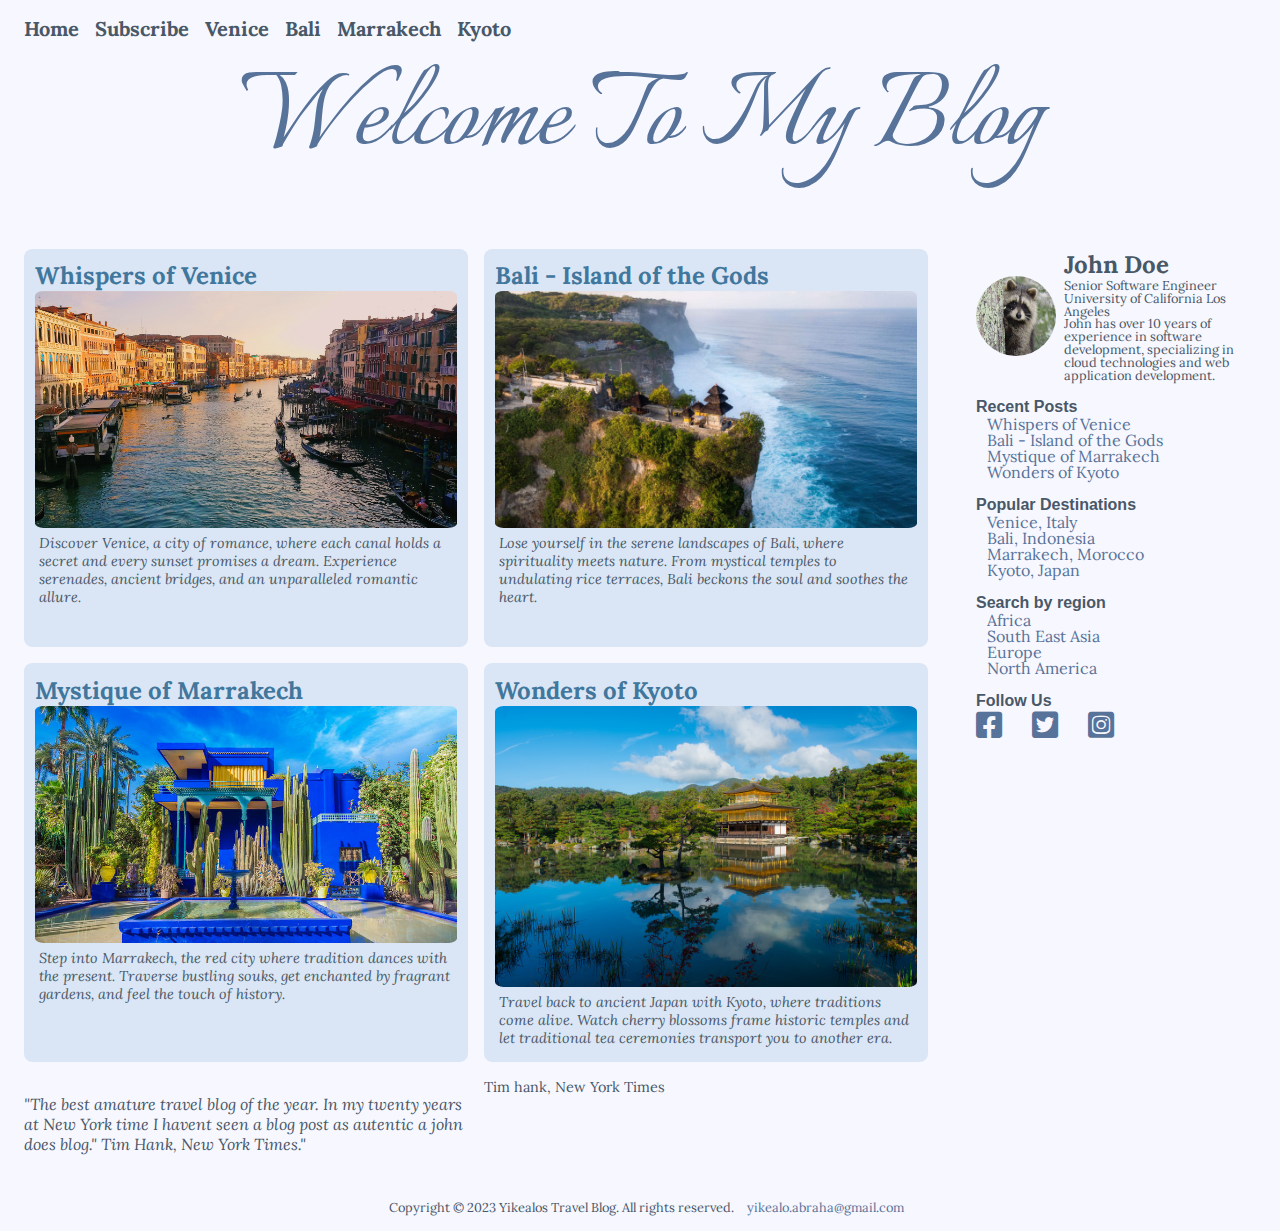
<file: index.html>
<!DOCTYPE html>
<html lang="en">

<head>
    <meta charset="utf-8">
    <meta name="viewport" content="width=device-width, initial-scale=1.0">

    <title>Yikealos Travel Blog</title>

    <link rel="stylesheet" href="../../css/main.css">

</head>

<body>
    <div class="container">
        <header>
            <nav>
                <a href="index.html">Home</a>
                <a href="pages/subscribe.html">Subscribe</a>
                <a href="pages/venice.html">Venice</a>
                <a href="pages/Bali.html">Bali</a>
                <a href="pages/Marrakech.html">Marrakech</a>
                <a href="pages/kyoto.html">Kyoto</a>

            </nav>
            <h1 class="main-page-header">Welcome To My Blog</h1>
        </header>
        <main class="home-page-main">
            <div class="blog-card venice">
                <h3>Whispers of Venice</h3>
                <figure>
                    <img src="images/venice.jpg" alt="Picture of the Grand Canal with gondolas.">
                    <figcaption>Discover Venice, a city of romance, where each canal holds a secret and every sunset
                        promises a dream. Experience serenades, ancient bridges, and an unparalleled romantic allure.
                    </figcaption>
                </figure>
            </div>
            <div class="blog-card bali">
                <figure>
                    <h3>Bali - Island of the Gods</h3>
                    <img src="images/bali.jpg" alt="Picture of the Uluwatu Temple by the cliff.">
                    <figcaption>Lose yourself in the serene landscapes of Bali, where spirituality meets nature. From
                        mystical temples to undulating rice terraces, Bali beckons the soul and soothes the heart.
                    </figcaption>
                </figure>
            </div>
            <div class="blog-card marrakech">
                <figure>
                    <h3>Mystique of Marrakech</h3>
                    <img src="images/Marrakech.jpg" alt="Picture of Jardin Majorelle">
                    <figcaption>Step into Marrakech, the red city where tradition dances with the present. Traverse
                        bustling souks, get enchanted by fragrant gardens, and feel the touch of history.</figcaption>
                </figure>
            </div>
            <div class="blog-card kyoto">
                <figure>
                    <h3>Wonders of Kyoto</h3>
                    <img src="images/Kyoto.jpg" alt="Picture of Kinkaku-ji (The Golden Pavilion).">
                    <figcaption>Travel back to ancient Japan with Kyoto, where traditions come alive. Watch cherry
                        blossoms frame historic temples and let traditional tea ceremonies transport you to another era.
                    </figcaption>
                </figure>
            </div>
            <blockquote class="quote-block" cite="http://www.newyorktime.com/best-travel-blog">
                "The best amature travel blog of the year. In my twenty years at New York time I havent seen a blog post as autentic a john does blog." Tim Hank, New York Times."
            </blockquote>
            <p class="quote-author">Tim hank, New York Times</p>

        </main>
        <aside>
            <div class="author-block">

                <img src="images/profile.jpg" alt="User Avatar" class="author-img">
                <div class="author-name-title-bio">
                    <h5 class="profile-name">John Doe</h5>
                    <h6 class="profile-title">Senior Software Engineer</h6>
                    <p class="profile-company">University of California Los Angeles</p>
                    <p class="profile-bio">John has over 10 years of experience in software development, specializing in
                        cloud technologies and web application development. </p>
                </div>
            </div>
            <div class="recent-post">
                <h4>Recent Posts</h4>
                <ul>
                    <li><a href="">Whispers of Venice</a></li>
                    <li><a href="">Bali - Island of the Gods</a></li>
                    <li><a href="">Mystique of Marrakech</a></li>
                    <li><a href="">Wonders of Kyoto</a></li>

                </ul>
            </div>
            <div class="popular-destination">
                <h4>Popular Destinations</h4>
                <ul>
                    <li><a href="">Venice, Italy</a></li>
                    <li><a href="">Bali, Indonesia</a></li>
                    <li><a href="">Marrakech, Morocco</a></li>
                    <li><a href="">Kyoto, Japan</a></li>
                </ul>
            </div>
            <div class="search-by-region">
                <h4>Search by region</h4>
                <ul>
                    <li><a href="">Africa</a></li>
                    <li><a href="">South East Asia</a></li>
                    <li><a href="">Europe</a></li>
                    <li><a href="">North America</a></li>
                </ul>
            </div>
            <div class="follow-us">
                <h4>Follow Us</h4>
                <div class="social-media">
                    <a href="" aria-label="Visit our Facebook page"><i class="fab fa-facebook-square"></i></a>
                    <a href="" aria-label="Visit our twitter account"><i class="fab fa-twitter-square"></i></a>
                    <a href="" aria-label="Visit our instagram account"><i class="fab fa-instagram-square"></i></a>
                </div>
            </div>
        </aside>
        <footer>
            <small class="footer-item copyright">Copyright © 2023 Yikealos Travel Blog. All rights reserved.</small>
            <small class="footer-item email"><a
                    href="mailto:yikealo.abraha@gmail.com">yikealo.abraha@gmail.com</a></small>
        </footer>
    </div>
</body>

</html>
</file>
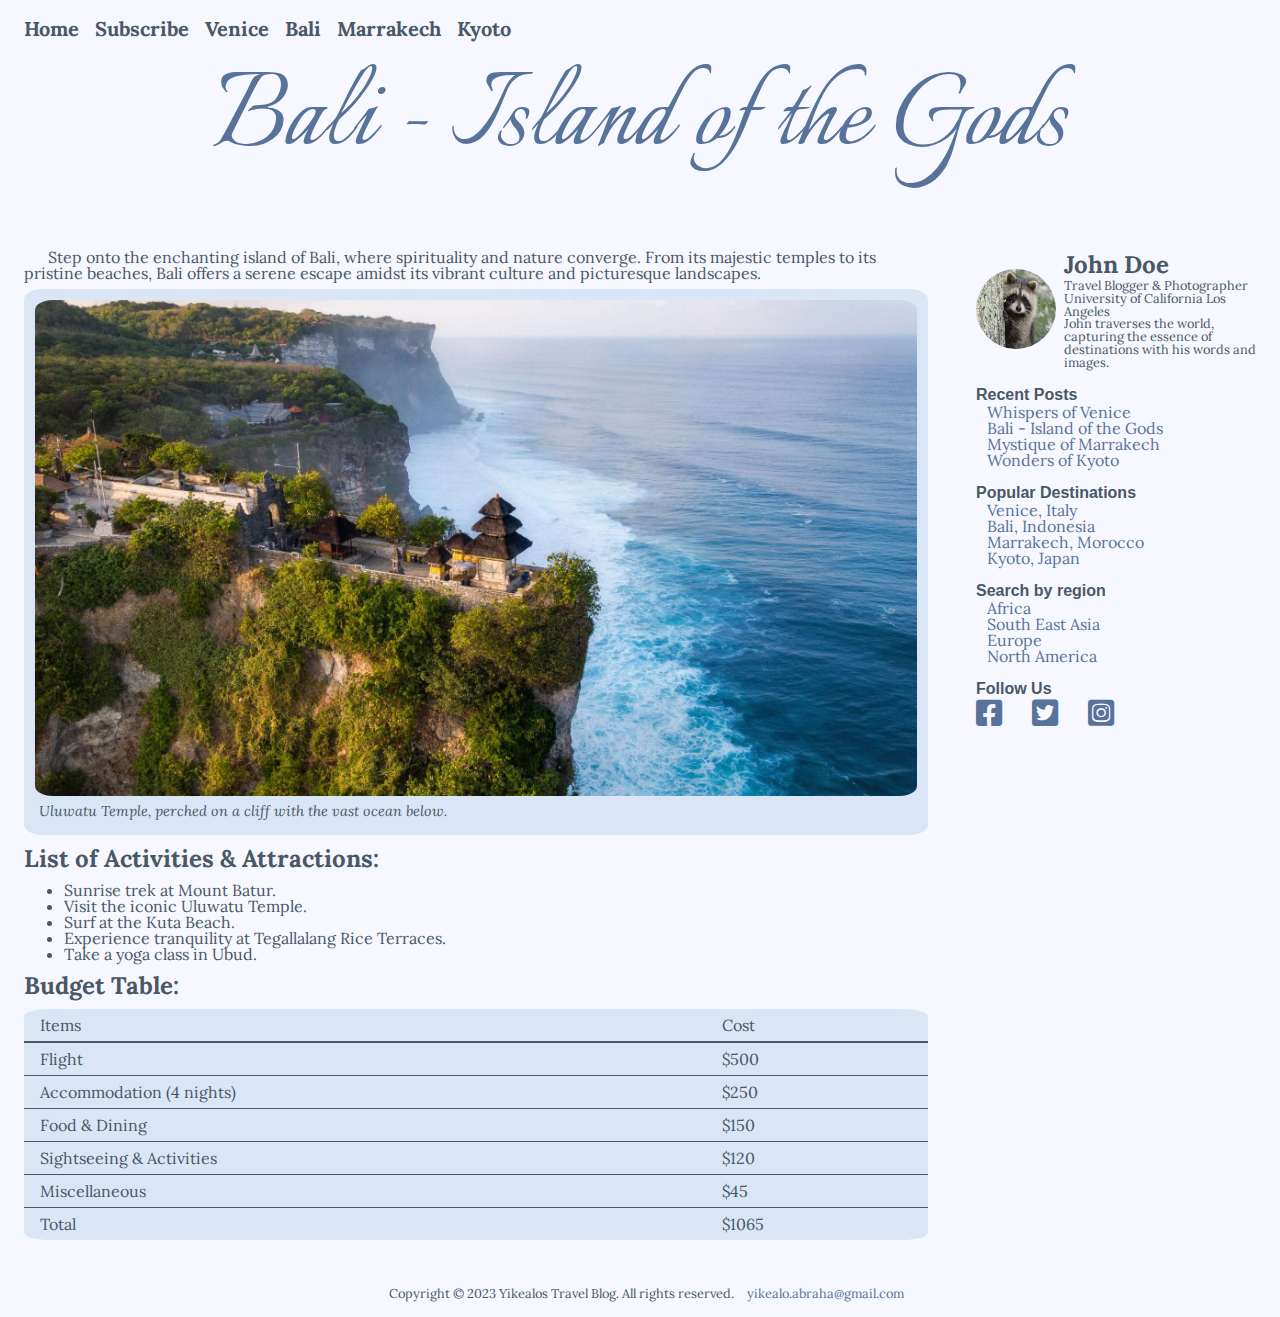
<file: pages/bali.html>
<!DOCTYPE html>
<html lang="en">

<head>
    <meta charset="utf-8">
    <title>Bali - Island of the Gods</title>
    <meta name="viewport" content="width=device-width, initial-scale=1.0">

    <link rel="stylesheet" href="../../css/main.css">

</head>

<body>
    <div class="container">
        <header>
            <nav>
                <a href="../index.html">Home</a>
                <a href="subscribe.html">Subscribe</a>
                <a href="venice.html">Venice</a>
                <a href="Bali.html">Bali</a>
                <a href="Marrakech.html">Marrakech</a>
                <a href="kyoto.html">Kyoto</a>
            </nav>
            <h1 class="blog-page-main-header">Bali - Island of the Gods</h1>
        </header>
        <main class="blog-page-main">
            <article class="article-body">

                <p class="blog-page-intro-parg">Step onto the enchanting island of Bali, where spirituality and nature
                    converge. From its majestic temples to its pristine beaches, Bali offers a serene escape amidst its
                    vibrant culture and picturesque landscapes.</p>
                <figure class="blog-page-figure">
                    <img src="../images/bali.jpg" alt="Image of Uluwatu Temple overlooking the sea in Bali.">
                    <figcaption>Uluwatu Temple, perched on a cliff with the vast ocean below.</figcaption>
                </figure>
                <h5>List of Activities & Attractions:</h5>
                <ul class="blog-page-list-activities">
                    <li class="list-activites">Sunrise trek at Mount Batur.</li>
                    <li class="list-activites">Visit the iconic Uluwatu Temple.</li>
                    <li class="list-activites">Surf at the Kuta Beach.</li>
                    <li class="list-activites">Experience tranquility at Tegallalang Rice Terraces.</li>
                    <li class="list-activites">Take a yoga class in Ubud.</li>
                </ul>
                <h5 class="budjet-header">Budget Table:</h5>
                <table class="budjet-table">
                    <thead class="budjet-table-header">
                        <tr>
                            <th>Items</th>
                            <th>Cost</th>
                        </tr>
                    </thead>
                    <tbody>
                        <tr>
                            <td>Flight</td>
                            <td>$500</td>
                        </tr>
                        <tr>
                            <td>Accommodation (4 nights)</td>
                            <td>$250</td>
                        </tr>
                        <tr>
                            <td>Food & Dining</td>
                            <td>$150</td>
                        </tr>
                        <tr>
                            <td>Sightseeing & Activities</td>
                            <td>$120</td>
                        </tr>
                        <tr>
                            <td>Miscellaneous</td>
                            <td>$45</td>
                        </tr>
                        <tr>
                            <td>Total</td>
                            <td>$1065</td>
                        </tr>
                    </tbody>
                </table>

            </article>
        </main>
        <aside>
            <div class="author-block">

                <img src="../images/profile.jpg" alt="User Avatar" class="author-img">
                <div class="author-name-title-bio">
                    <h5 class="profile-name">John Doe</h5>
                    <h6 class="profile-title">Travel Blogger & Photographer</h6>
                    <p class="profile-company">University of California Los Angeles</p>
                    <p class="profile-bio">John traverses the world, capturing the essence of destinations with his
                        words and images.</p>
                </div>
            </div>
            <div class="recent-post">
                <h4>Recent Posts</h4>
                <ul>
                    <li><a href="">Whispers of Venice</a></li>
                    <li><a href="">Bali - Island of the Gods</a></li>
                    <li><a href="">Mystique of Marrakech</a></li>
                    <li><a href="">Wonders of Kyoto</a></li>
                </ul>
            </div>
            <div class="popular-destination">
                <h4>Popular Destinations</h4>
                <ul>
                    <li><a href="">Venice, Italy</a></li>
                    <li><a href="">Bali, Indonesia</a></li>
                    <li><a href="">Marrakech, Morocco</a></li>
                    <li><a href="">Kyoto, Japan</a></li>
                </ul>
            </div>
            <div class="search-by-region">
                <h4>Search by region</h4>
                <ul>
                    <li><a href="">Africa</a></li>
                    <li><a href="">South East Asia</a></li>
                    <li><a href="">Europe</a></li>
                    <li><a href="">North America</a></li>
                </ul>
            </div>
            <div class="follow-us">
                <h4>Follow Us</h4>
                <div class="social-media">
                    <a href="" aria-label="Visit our Facebook page"><i class="fab fa-facebook-square"></i></a>
                    <a href="" aria-label="Visit our twitter account"><i class="fab fa-twitter-square"></i></a>
                    <a href="" aria-label="Visit our instagram account"><i class="fab fa-instagram-square"></i></a>
                </div>
            </div>
        </aside>

        <footer>
            <small class="footer-item copyright">Copyright © 2023 Yikealos Travel Blog. All rights reserved.</small>
            <small class="footer-item email"><a
                    href="mailto:yikealo.abraha@gmail.com">yikealo.abraha@gmail.com</a></small>
        </footer>
    </div>
</body>

</html>
</file>
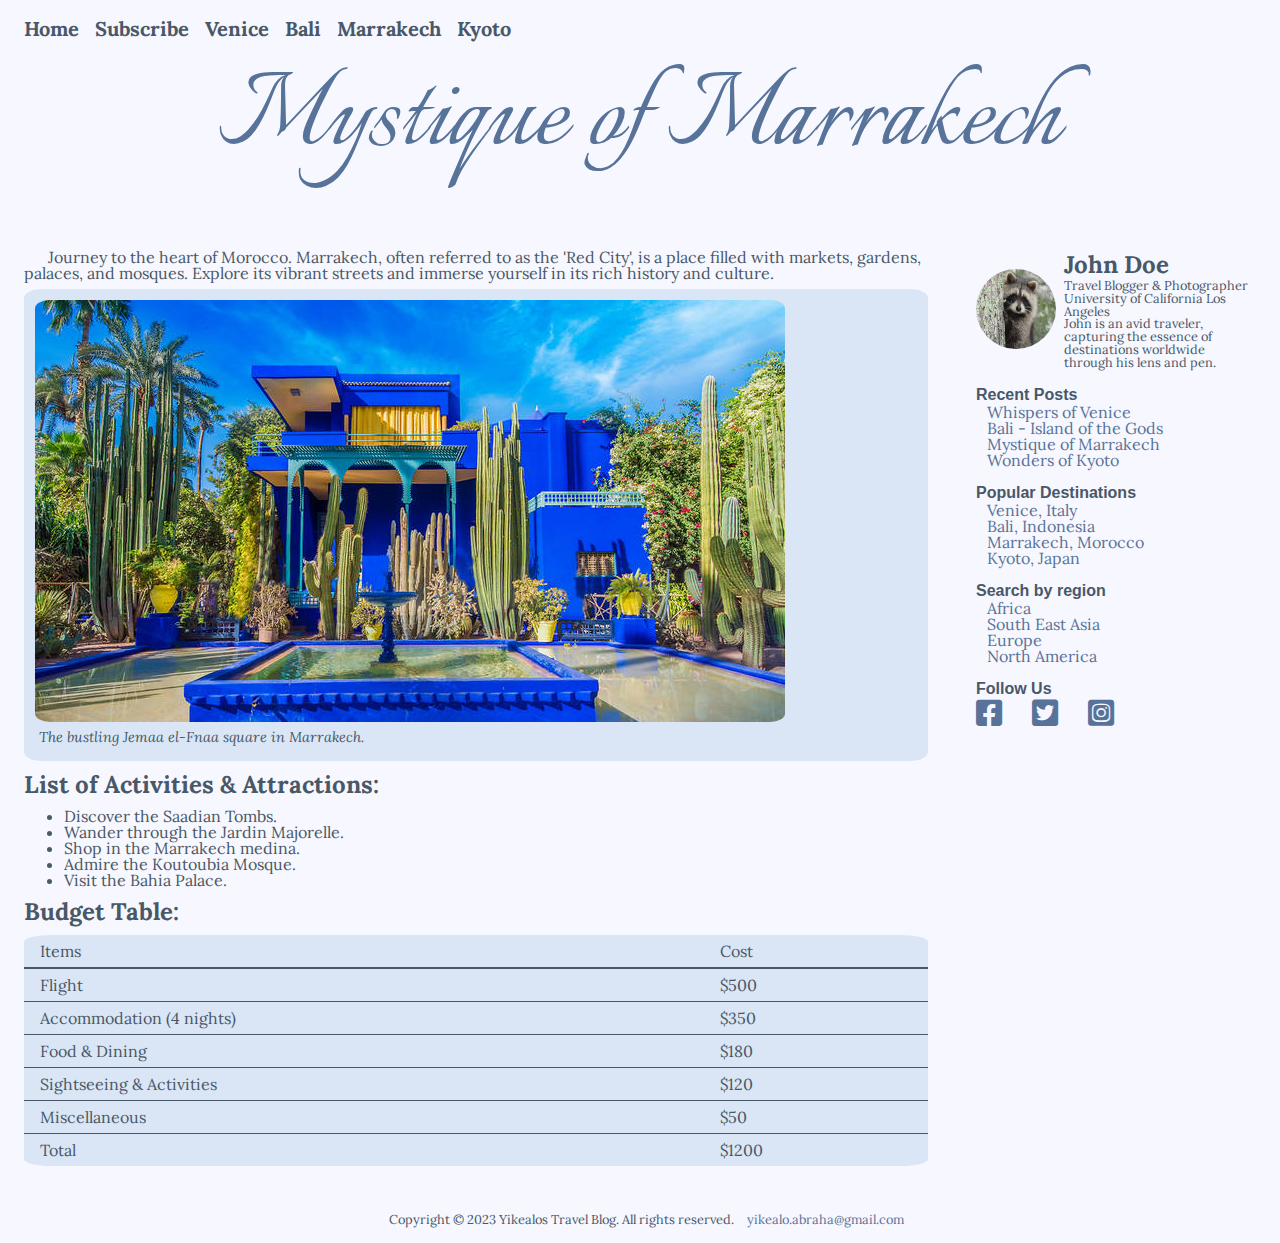
<file: pages/Marrakech.html>
<!DOCTYPE html>
<html lang="en">

<head>
    <meta charset="utf-8">
    <title>Mystique of Marrakech</title>
    <meta name="viewport" content="width=device-width, initial-scale=1.0">

    <link rel="stylesheet" href="../../css/main.css">

</head>

<body>
    <div class="container">
        <header>
            <nav>
                <a href="../index.html">Home</a>
                <a href="subscribe.html">Subscribe</a>
                <a href="venice.html">Venice</a>
                <a href="Bali.html">Bali</a>
                <a href="Marrakech.html">Marrakech</a>
                <a href="kyoto.html">Kyoto</a>
            </nav>
            <h1 class="blog-page-main-header">Mystique of Marrakech</h1>
        </header>
        <main class="blog-page-main">
            <article class="article-body">

                <p class="blog-page-intro-parg">Journey to the heart of Morocco. Marrakech, often referred to as the
                    'Red City', is a place filled with markets, gardens, palaces, and mosques. Explore its vibrant
                    streets and immerse yourself in its rich history and culture.</p>
                <figure class="blog-page-figure">
                    <img src="../images/Marrakech.jpg" alt="Image of Marrakech's vibrant market.">
                    <figcaption>The bustling Jemaa el-Fnaa square in Marrakech.</figcaption>
                </figure>
                <h5>List of Activities & Attractions:</h5>
                <ul class="blog-page-list-activities">
                    <li class="list-activites">Discover the Saadian Tombs.</li>
                    <li class="list-activites">Wander through the Jardin Majorelle.</li>
                    <li class="list-activites">Shop in the Marrakech medina.</li>
                    <li class="list-activites">Admire the Koutoubia Mosque.</li>
                    <li class="list-activites">Visit the Bahia Palace.</li>
                </ul>
                <h5 class="budjet-header">Budget Table:</h5>
                <table class="budjet-table">
                    <thead class="budjet-table-header">
                        <tr>
                            <th>Items</th>
                            <th>Cost</th>
                        </tr>
                    </thead>
                    <tbody>
                        <tr>
                            <td>Flight</td>
                            <td>$500</td>
                        </tr>
                        <tr>
                            <td>Accommodation (4 nights)</td>
                            <td>$350</td>
                        </tr>
                        <tr>
                            <td>Food & Dining</td>
                            <td>$180</td>
                        </tr>
                        <tr>
                            <td>Sightseeing & Activities</td>
                            <td>$120</td>
                        </tr>
                        <tr>
                            <td>Miscellaneous</td>
                            <td>$50</td>
                        </tr>
                        <tr>
                            <td>Total</td>
                            <td>$1200</td>
                        </tr>
                    </tbody>
                </table>

            </article>
        </main>
        <aside>
            <div class="author-block">

                <img src="../images/profile.jpg" alt="User Avatar" class="author-img">
                <div class="author-name-title-bio">
                    <h5 class="profile-name">John Doe</h5>
                    <h6 class="profile-title">Travel Blogger & Photographer</h6>
                    <p class="profile-company">University of California Los Angeles</p>
                    <p class="profile-bio">John is an avid traveler, capturing the essence of destinations worldwide
                        through his lens and pen.</p>
                </div>
            </div>
            <div class="recent-post">
                <h4>Recent Posts</h4>
                <ul>
                    <li><a href="">Whispers of Venice</a></li>
                    <li><a href="">Bali - Island of the Gods</a></li>
                    <li><a href="">Mystique of Marrakech</a></li>
                    <li><a href="">Wonders of Kyoto</a></li>
                </ul>
            </div>
            <div class="popular-destination">
                <h4>Popular Destinations</h4>
                <ul>
                    <li><a href="">Venice, Italy</a></li>
                    <li><a href="">Bali, Indonesia</a></li>
                    <li><a href="">Marrakech, Morocco</a></li>
                    <li><a href="">Kyoto, Japan</a></li>
                </ul>
            </div>
            <div class="search-by-region">
                <h4>Search by region</h4>
                <ul>
                    <li><a href="">Africa</a></li>
                    <li><a href="">South East Asia</a></li>
                    <li><a href="">Europe</a></li>
                    <li><a href="">North America</a></li>
                </ul>
            </div>
            <div class="follow-us">
                <h4>Follow Us</h4>
                <div class="social-media">
                    <a href="" aria-label="Visit our Facebook page"><i class="fab fa-facebook-square"></i></a>
                    <a href="" aria-label="Visit our twitter account"><i class="fab fa-twitter-square"></i></a>
                    <a href="" aria-label="Visit our instagram account"><i class="fab fa-instagram-square"></i></a>
                </div>
            </div>
        </aside>

        <footer>
            <small class="footer-item copyright">Copyright © 2023 Yikealos Travel Blog. All rights reserved.</small>
            <small class="footer-item email"><a
                    href="mailto:yikealo.abraha@gmail.com">yikealo.abraha@gmail.com</a></small>
        </footer>
    </div>
</body>

</html>
</file>
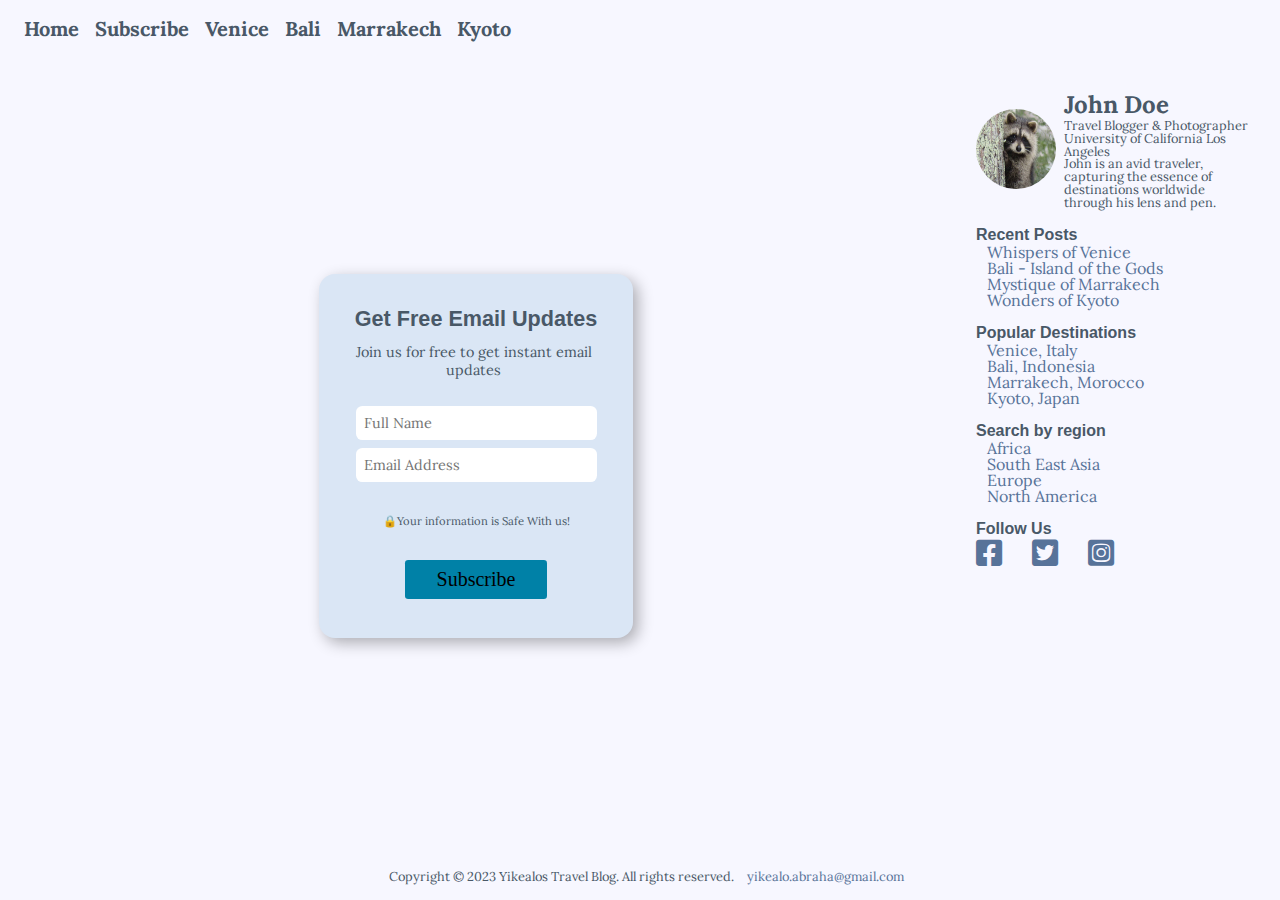
<file: pages/subscribe.html>
<!DOCTYPE html>
<html lang="en">

<head>
    <meta charset="utf-8">
    <title>Whispers of Venice</title>
    <meta name="viewport" content="width=device-width, initial-scale=1.0">

    <link rel="stylesheet" href="../../css/main.css">
</head>

<body>
    <div class="container">
        <header>
            <nav>
                <a href="../index.html">Home</a>
                <a href="subscribe.html">Subscribe</a>
                <a href="venice.html">Venice</a>
                <a href="Bali.html">Bali</a>
                <a href="Marrakech.html">Marrakech</a>
                <a href="kyoto.html">Kyoto</a>
            </nav>
        </header>
        <main class="subscribe-main">

            <form class="subscribe-form">
                <h6 class="form-head">Get Free Email Updates</h6>
                <p class="form-parag">Join us for free to get instant email updates</p>
                <input class="form-input" type="text" id="name" name="name" placeholder="Full Name">
                <input class="form-input" type="text" id="email" name="email" placeholder="Email Address">
                <small class="form-info-safe">🔒Your information is Safe With us!</small>
                <input class="subscribe-btn" type="button" id="subscribe-btn" value="Subscribe">
            </form>
        </main>
        <aside>
            <div class="author-block">

                <img src="../images/profile.jpg" alt="User Avatar" class="author-img">
                <div class="author-name-title-bio">
                    <h5 class="profile-name">John Doe</h5>
                    <h6 class="profile-title">Travel Blogger & Photographer</h6>
                    <p class="profile-company">University of California Los Angeles</p>
                    <p class="profile-bio">John is an avid traveler, capturing the essence of destinations worldwide
                        through his lens and pen.</p>
                </div>
            </div>
            <div class="recent-post">
                <h4>Recent Posts</h4>
                <ul>
                    <li><a href="">Whispers of Venice</a></li>
                    <li><a href="">Bali - Island of the Gods</a></li>
                    <li><a href="">Mystique of Marrakech</a></li>
                    <li><a href="">Wonders of Kyoto</a></li>
                </ul>
            </div>
            <div class="popular-destination">
                <h4>Popular Destinations</h4>
                <ul>
                    <li><a href="">Venice, Italy</a></li>
                    <li><a href="">Bali, Indonesia</a></li>
                    <li><a href="">Marrakech, Morocco</a></li>
                    <li><a href="">Kyoto, Japan</a></li>
                </ul>
            </div>
            <div class="search-by-region">
                <h4>Search by region</h4>
                <ul>
                    <li><a href="">Africa</a></li>
                    <li><a href="">South East Asia</a></li>
                    <li><a href="">Europe</a></li>
                    <li><a href="">North America</a></li>
                </ul>
            </div>
            <div class="follow-us">
                <h4>Follow Us</h4>
                <div class="social-media">
                    <a href="" aria-label="Visit our Facebook page"><i class="fab fa-facebook-square"></i></a>
                    <a href="" aria-label="Visit our twitter account"><i class="fab fa-twitter-square"></i></a>
                    <a href="" aria-label="Visit our instagram account"><i class="fab fa-instagram-square"></i></a>
                </div>
            </div>
        </aside>
        <footer>
            <small class="footer-item copyright">Copyright © 2023 Yikealos Travel Blog. All rights reserved.</small>
            <small class="footer-item email"><a
                    href="mailto:yikealo.abraha@gmail.com">yikealo.abraha@gmail.com</a></small>
        </footer>
    </div>
</body>

</html>
</file>
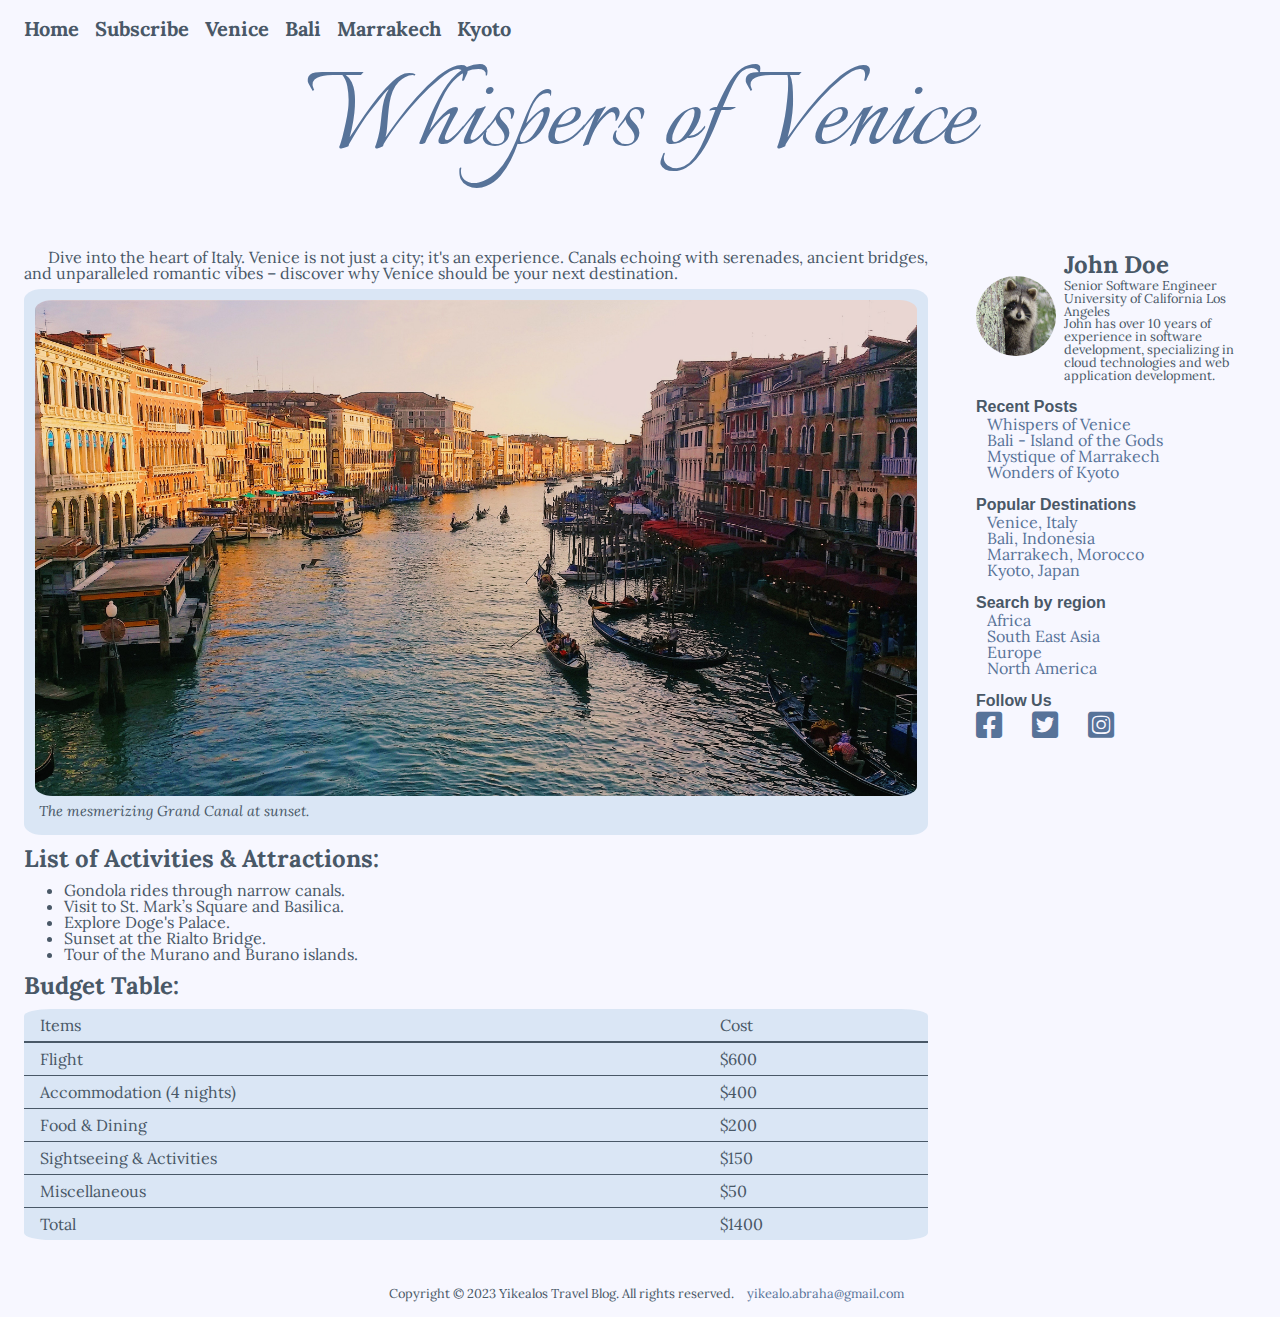
<file: pages/venice.html>
<!DOCTYPE html>
<html lang="en">

<head>
    <meta charset="utf-8">
    <title>Whispers of Venice</title>
    <meta name="viewport" content="width=device-width, initial-scale=1.0">

    <link rel="stylesheet" href="../../css/main.css">

</head>

<body>
    <div class="container">
        <header>
            <nav>
                <a href="../index.html">Home</a>
                <a href="subscribe.html">Subscribe</a>
                <a href="venice.html">Venice</a>
                <a href="Bali.html">Bali</a>
                <a href="Marrakech.html">Marrakech</a>
                <a href="kyoto.html">Kyoto</a>
            </nav>
            <h1 class="blog-page-main-header">Whispers of Venice</h1>
        </header>
        <main class="blog-page-main">
            <article class="article-body">

                <p class="blog-page-intro-parg">Dive into the heart of Italy. Venice is not just a city; it's an
                    experience. Canals echoing with serenades, ancient bridges, and unparalleled romantic vibes –
                    discover why Venice should be your next destination.</p>
                <figure class="blog-page-figure">
                    <img src="../images/venice.jpg" alt="Picture of the Grand Canal with gondolas.">
                    <figcaption>The mesmerizing Grand Canal at sunset.</figcaption>
                </figure>
                <h5>List of Activities & Attractions:</h5>
                <ul class="blog-page-list-activities">
                    <li class="list-activites">Gondola rides through narrow canals.</li>
                    <li class="list-activites">Visit to St. Mark’s Square and Basilica.</li>
                    <li class="list-activites">Explore Doge's Palace.</li>
                    <li class="list-activites">Sunset at the Rialto Bridge.</li>
                    <li class="list-activites">Tour of the Murano and Burano islands.</li>
                </ul>
                <h5 class="budjet-header">Budget Table:</h5>
                <table class="budjet-table">
                    <thead class="budjet-table-header">
                        <tr>
                            <th>Items</th>
                            <th>Cost</th>
                        </tr>
                    </thead>
                    <tbody>
                        <tr>
                            <td>Flight</td>
                            <td>$600</td>
                        </tr>
                        <tr>
                            <td>Accommodation (4 nights)</td>
                            <td>$400</td>
                        </tr>
                        <tr>
                            <td>Food & Dining</td>
                            <td>$200</td>
                        </tr>
                        <tr>
                            <td>Sightseeing & Activities</td>
                            <td>$150</td>
                        </tr>
                        <tr>
                            <td>Miscellaneous</td>
                            <td>$50</td>
                        </tr>
                        <tr>
                            <td>Total</td>
                            <td>$1400</td>
                        </tr>
                    </tbody>
                </table>

            </article>
        </main>
        <aside>
            <div class="author-block">

                <img src="../images/profile.jpg" alt="User Avatar" class="author-img">
                <div class="author-name-title-bio">
                    <h5 class="profile-name">John Doe</h5>
                    <h6 class="profile-title">Senior Software Engineer</h6>
                    <p class="profile-company">University of California Los Angeles</p>
                    <p class="profile-bio">John has over 10 years of experience in software development, specializing in
                        cloud technologies and web application development. </p>
                </div>
            </div>
            <div class="recent-post">
                <h4>Recent Posts</h4>
                <ul>
                    <li><a href="">Whispers of Venice</a></li>
                    <li><a href="">Bali - Island of the Gods</a></li>
                    <li><a href="">Mystique of Marrakech</a></li>
                    <li><a href="">Wonders of Kyoto</a></li>

                </ul>
            </div>
            <div class="popular-destination">
                <h4>Popular Destinations</h4>
                <ul>
                    <li><a href="">Venice, Italy</a></li>
                    <li><a href="">Bali, Indonesia</a></li>
                    <li><a href="">Marrakech, Morocco</a></li>
                    <li><a href="">Kyoto, Japan</a></li>
                </ul>
            </div>
            <div class="search-by-region">
                <h4>Search by region</h4>
                <ul>
                    <li><a href="">Africa</a></li>
                    <li><a href="">South East Asia</a></li>
                    <li><a href="">Europe</a></li>
                    <li><a href="">North America</a></li>
                </ul>
            </div>
            <div class="follow-us">
                <h4>Follow Us</h4>
                <div class="social-media">
                    <a href="" aria-label="Visit our Facebook page"><i class="fab fa-facebook-square"></i></a>
                    <a href="" aria-label="Visit our twitter account"><i class="fab fa-twitter-square"></i></a>
                    <a href="" aria-label="Visit our instagram account"><i class="fab fa-instagram-square"></i></a>
            </div>
        </aside>

        <footer>
            <small class="footer-item copyright">Copyright © 2023 Yikealos Travel Blog. All rights reserved.</small>
            <small class="footer-item email"><a
                    href="mailto:yikealo.abraha@gmail.com">yikealo.abraha@gmail.com</a></small>
        </footer>
    </div>
</body>

</html>
</file>
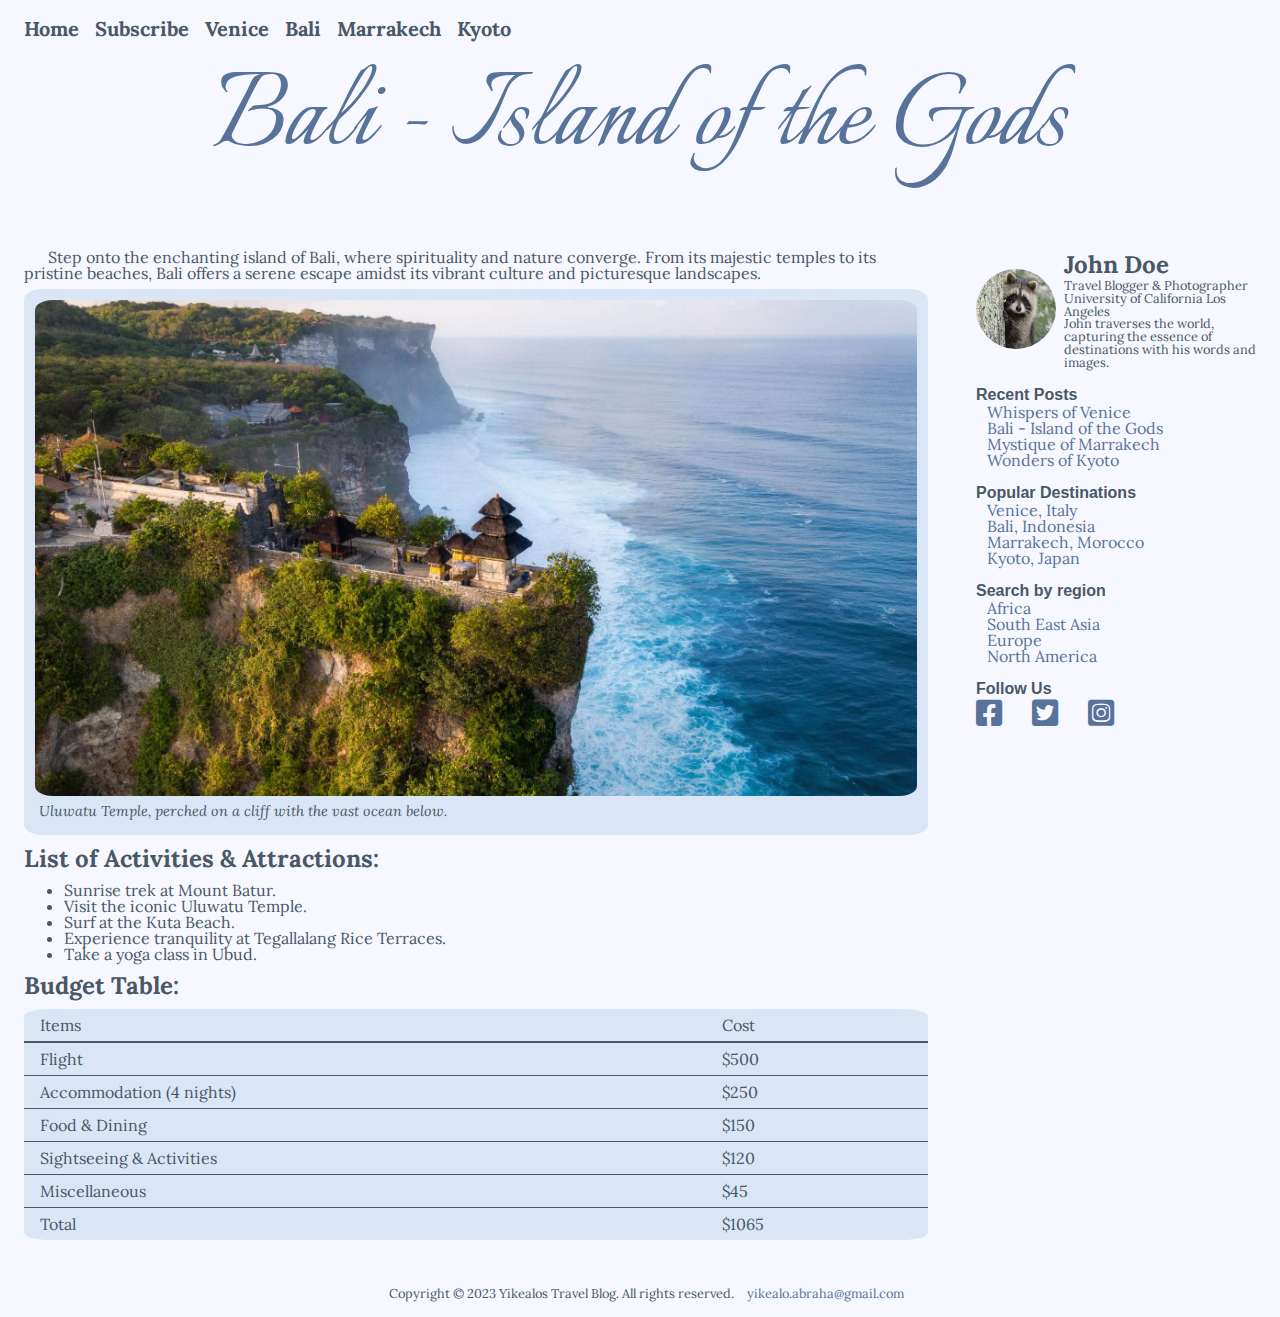
<file: blog/Blog_posts/bali.html>
<!DOCTYPE html>
<html lang="en">

<head>
    <meta charset="utf-8">
    <title>Bali - Island of the Gods</title>
    <meta name="viewport" content="width=device-width, initial-scale=1.0">

    <link rel="stylesheet" href="../../css/main.css">

</head>

<body>
    <div class="container">
        <header>
            <nav>
                <a href="../../blog/main/home.html">Home</a>
                <a href="../../blog/subscribe/subscribe.html">Subscribe</a>
                <a href="../../blog/Blog_posts/venice.html">Venice</a>
                <a href="../../blog/Blog_posts/Bali.html">Bali</a>
                <a href="../../blog/Blog_posts/Marrakech.html">Marrakech</a>
                <a href="../../blog/Blog_posts/kyoto.html">Kyoto</a>
            </nav>
            <h1 class="blog-page-main-header">Bali - Island of the Gods</h1>
        </header>
        <main class="blog-page-main">
            <article class="article-body">

                <p class="blog-page-intro-parg">Step onto the enchanting island of Bali, where spirituality and nature
                    converge. From its majestic temples to its pristine beaches, Bali offers a serene escape amidst its
                    vibrant culture and picturesque landscapes.</p>
                <figure class="blog-page-figure">
                    <img src="../../images/bali.jpg" alt="Image of Uluwatu Temple overlooking the sea in Bali.">
                    <figcaption>Uluwatu Temple, perched on a cliff with the vast ocean below.</figcaption>
                </figure>
                <h5>List of Activities & Attractions:</h5>
                <ul class="blog-page-list-activities">
                    <li class="list-activites">Sunrise trek at Mount Batur.</li>
                    <li class="list-activites">Visit the iconic Uluwatu Temple.</li>
                    <li class="list-activites">Surf at the Kuta Beach.</li>
                    <li class="list-activites">Experience tranquility at Tegallalang Rice Terraces.</li>
                    <li class="list-activites">Take a yoga class in Ubud.</li>
                </ul>
                <h5 class="budjet-header">Budget Table:</h5>
                <table class="budjet-table">
                    <thead class="budjet-table-header">
                        <tr>
                            <th>Items</th>
                            <th>Cost</th>
                        </tr>
                    </thead>
                    <tbody>
                        <tr>
                            <td>Flight</td>
                            <td>$500</td>
                        </tr>
                        <tr>
                            <td>Accommodation (4 nights)</td>
                            <td>$250</td>
                        </tr>
                        <tr>
                            <td>Food & Dining</td>
                            <td>$150</td>
                        </tr>
                        <tr>
                            <td>Sightseeing & Activities</td>
                            <td>$120</td>
                        </tr>
                        <tr>
                            <td>Miscellaneous</td>
                            <td>$45</td>
                        </tr>
                        <tr>
                            <td>Total</td>
                            <td>$1065</td>
                        </tr>
                    </tbody>
                </table>

            </article>
        </main>
        <aside>
            <div class="author-block">

                <img src="../../images/profile.jpg" alt="User Avatar" class="author-img">
                <div class="author-name-title-bio">
                    <h5 class="profile-name">John Doe</h5>
                    <h6 class="profile-title">Travel Blogger & Photographer</h6>
                    <p class="profile-company">University of California Los Angeles</p>
                    <p class="profile-bio">John traverses the world, capturing the essence of destinations with his
                        words and images.</p>
                </div>
            </div>
            <div class="recent-post">
                <h4>Recent Posts</h4>
                <ul>
                    <li><a href="">Whispers of Venice</a></li>
                    <li><a href="">Bali - Island of the Gods</a></li>
                    <li><a href="">Mystique of Marrakech</a></li>
                    <li><a href="">Wonders of Kyoto</a></li>
                </ul>
            </div>
            <div class="popular-destination">
                <h4>Popular Destinations</h4>
                <ul>
                    <li><a href="">Venice, Italy</a></li>
                    <li><a href="">Bali, Indonesia</a></li>
                    <li><a href="">Marrakech, Morocco</a></li>
                    <li><a href="">Kyoto, Japan</a></li>
                </ul>
            </div>
            <div class="search-by-region">
                <h4>Search by region</h4>
                <ul>
                    <li><a href="">Africa</a></li>
                    <li><a href="">South East Asia</a></li>
                    <li><a href="">Europe</a></li>
                    <li><a href="">North America</a></li>
                </ul>
            </div>
            <div class="follow-us">
                <h4>Follow Us</h4>
                <div class="social-media">
                    <a href="" aria-label="Visit our Facebook page"><i class="fab fa-facebook-square"></i></a>
                    <a href="" aria-label="Visit our twitter account"><i class="fab fa-twitter-square"></i></a>
                    <a href="" aria-label="Visit our instagram account"><i class="fab fa-instagram-square"></i></a>
                </div>
            </div>
        </aside>

        <footer>
            <small class="footer-item copyright">Copyright © 2023 Yikealos Travel Blog. All rights reserved.</small>
            <small class="footer-item email"><a
                    href="mailto:yikealo.abraha@gmail.com">yikealo.abraha@gmail.com</a></small>
        </footer>
    </div>
</body>

</html>
</file>
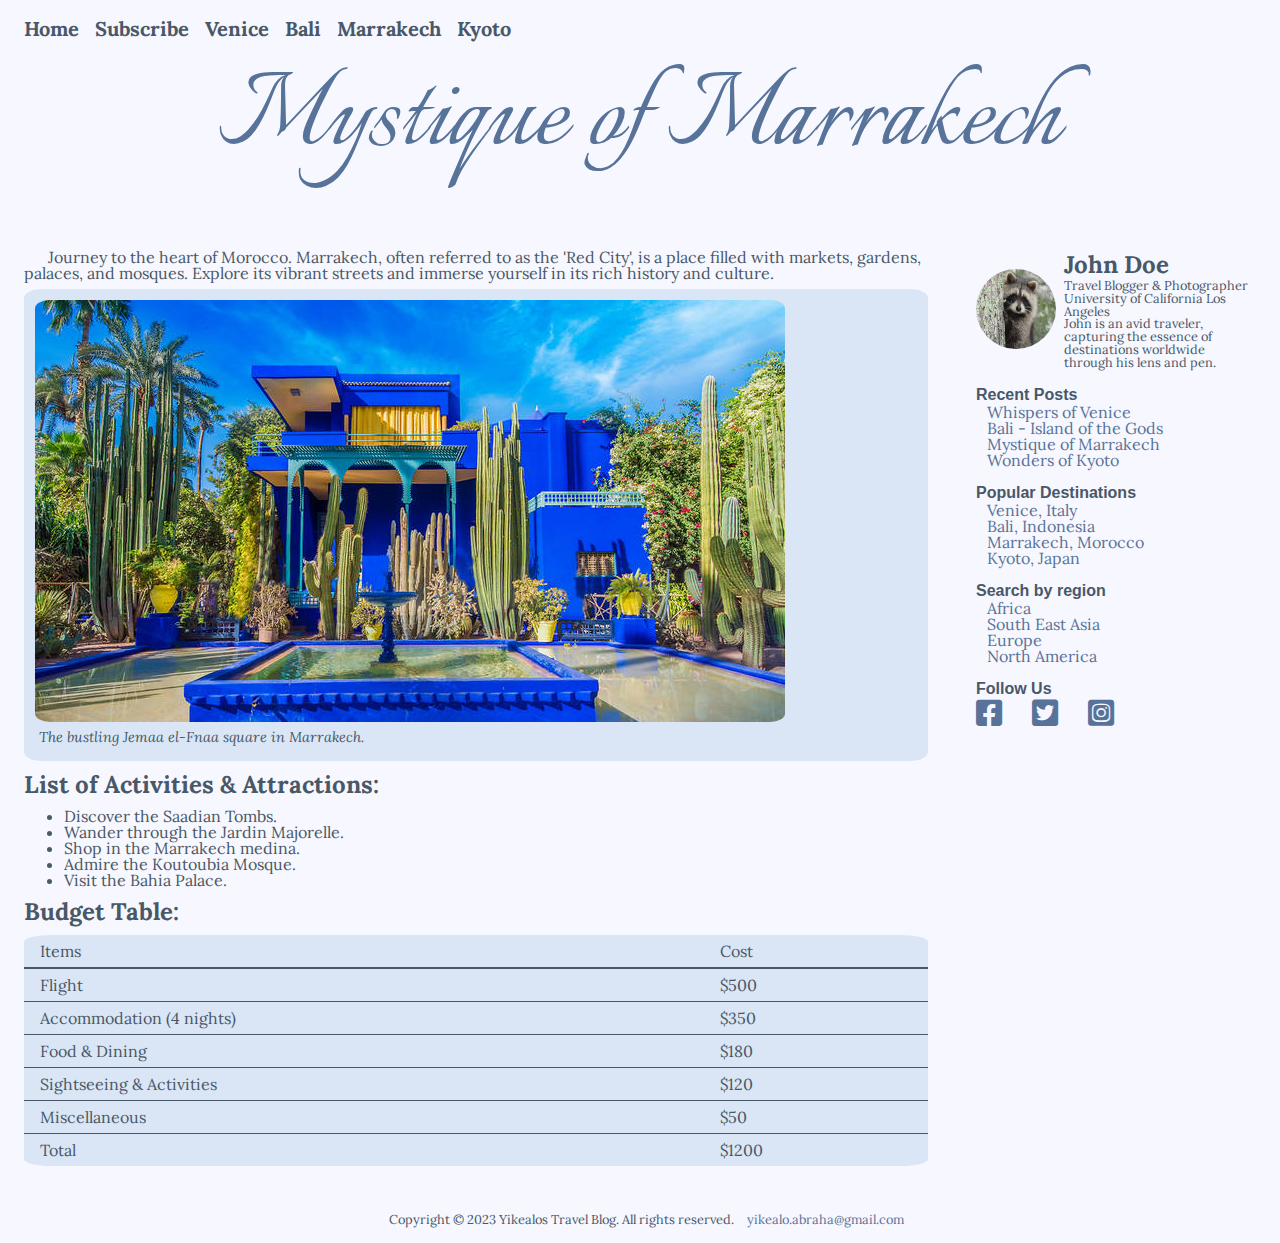
<file: blog/Blog_posts/Marrakech.html>
<!DOCTYPE html>
<html lang="en">

<head>
    <meta charset="utf-8">
    <title>Mystique of Marrakech</title>
    <meta name="viewport" content="width=device-width, initial-scale=1.0">

    <link rel="stylesheet" href="../../css/main.css">

</head>

<body>
    <div class="container">
        <header>
            <nav>
                <a href="../../blog/main/home.html">Home</a>
                <a href="../../blog/subscribe/subscribe.html">Subscribe</a>
                <a href="../../blog/Blog_posts/venice.html">Venice</a>
                <a href="../../blog/Blog_posts/Bali.html">Bali</a>
                <a href="../../blog/Blog_posts/Marrakech.html">Marrakech</a>
                <a href="../../blog/Blog_posts/kyoto.html">Kyoto</a>
            </nav>
            <h1 class="blog-page-main-header">Mystique of Marrakech</h1>
        </header>
        <main class="blog-page-main">
            <article class="article-body">

                <p class="blog-page-intro-parg">Journey to the heart of Morocco. Marrakech, often referred to as the
                    'Red City', is a place filled with markets, gardens, palaces, and mosques. Explore its vibrant
                    streets and immerse yourself in its rich history and culture.</p>
                <figure class="blog-page-figure">
                    <img src="../../images/Marrakech.jpg" alt="Image of Marrakech's vibrant market.">
                    <figcaption>The bustling Jemaa el-Fnaa square in Marrakech.</figcaption>
                </figure>
                <h5>List of Activities & Attractions:</h5>
                <ul class="blog-page-list-activities">
                    <li class="list-activites">Discover the Saadian Tombs.</li>
                    <li class="list-activites">Wander through the Jardin Majorelle.</li>
                    <li class="list-activites">Shop in the Marrakech medina.</li>
                    <li class="list-activites">Admire the Koutoubia Mosque.</li>
                    <li class="list-activites">Visit the Bahia Palace.</li>
                </ul>
                <h5 class="budjet-header">Budget Table:</h5>
                <table class="budjet-table">
                    <thead class="budjet-table-header">
                        <tr>
                            <th>Items</th>
                            <th>Cost</th>
                        </tr>
                    </thead>
                    <tbody>
                        <tr>
                            <td>Flight</td>
                            <td>$500</td>
                        </tr>
                        <tr>
                            <td>Accommodation (4 nights)</td>
                            <td>$350</td>
                        </tr>
                        <tr>
                            <td>Food & Dining</td>
                            <td>$180</td>
                        </tr>
                        <tr>
                            <td>Sightseeing & Activities</td>
                            <td>$120</td>
                        </tr>
                        <tr>
                            <td>Miscellaneous</td>
                            <td>$50</td>
                        </tr>
                        <tr>
                            <td>Total</td>
                            <td>$1200</td>
                        </tr>
                    </tbody>
                </table>

            </article>
        </main>
        <aside>
            <div class="author-block">

                <img src="../../images/profile.jpg" alt="User Avatar" class="author-img">
                <div class="author-name-title-bio">
                    <h5 class="profile-name">John Doe</h5>
                    <h6 class="profile-title">Travel Blogger & Photographer</h6>
                    <p class="profile-company">University of California Los Angeles</p>
                    <p class="profile-bio">John is an avid traveler, capturing the essence of destinations worldwide
                        through his lens and pen.</p>
                </div>
            </div>
            <div class="recent-post">
                <h4>Recent Posts</h4>
                <ul>
                    <li><a href="">Whispers of Venice</a></li>
                    <li><a href="">Bali - Island of the Gods</a></li>
                    <li><a href="">Mystique of Marrakech</a></li>
                    <li><a href="">Wonders of Kyoto</a></li>
                </ul>
            </div>
            <div class="popular-destination">
                <h4>Popular Destinations</h4>
                <ul>
                    <li><a href="">Venice, Italy</a></li>
                    <li><a href="">Bali, Indonesia</a></li>
                    <li><a href="">Marrakech, Morocco</a></li>
                    <li><a href="">Kyoto, Japan</a></li>
                </ul>
            </div>
            <div class="search-by-region">
                <h4>Search by region</h4>
                <ul>
                    <li><a href="">Africa</a></li>
                    <li><a href="">South East Asia</a></li>
                    <li><a href="">Europe</a></li>
                    <li><a href="">North America</a></li>
                </ul>
            </div>
            <div class="follow-us">
                <h4>Follow Us</h4>
                <div class="social-media">
                    <a href="" aria-label="Visit our Facebook page"><i class="fab fa-facebook-square"></i></a>
                    <a href="" aria-label="Visit our twitter account"><i class="fab fa-twitter-square"></i></a>
                    <a href="" aria-label="Visit our instagram account"><i class="fab fa-instagram-square"></i></a>
                </div>
            </div>
        </aside>

        <footer>
            <small class="footer-item copyright">Copyright © 2023 Yikealos Travel Blog. All rights reserved.</small>
            <small class="footer-item email"><a
                    href="mailto:yikealo.abraha@gmail.com">yikealo.abraha@gmail.com</a></small>
        </footer>
    </div>
</body>

</html>
</file>
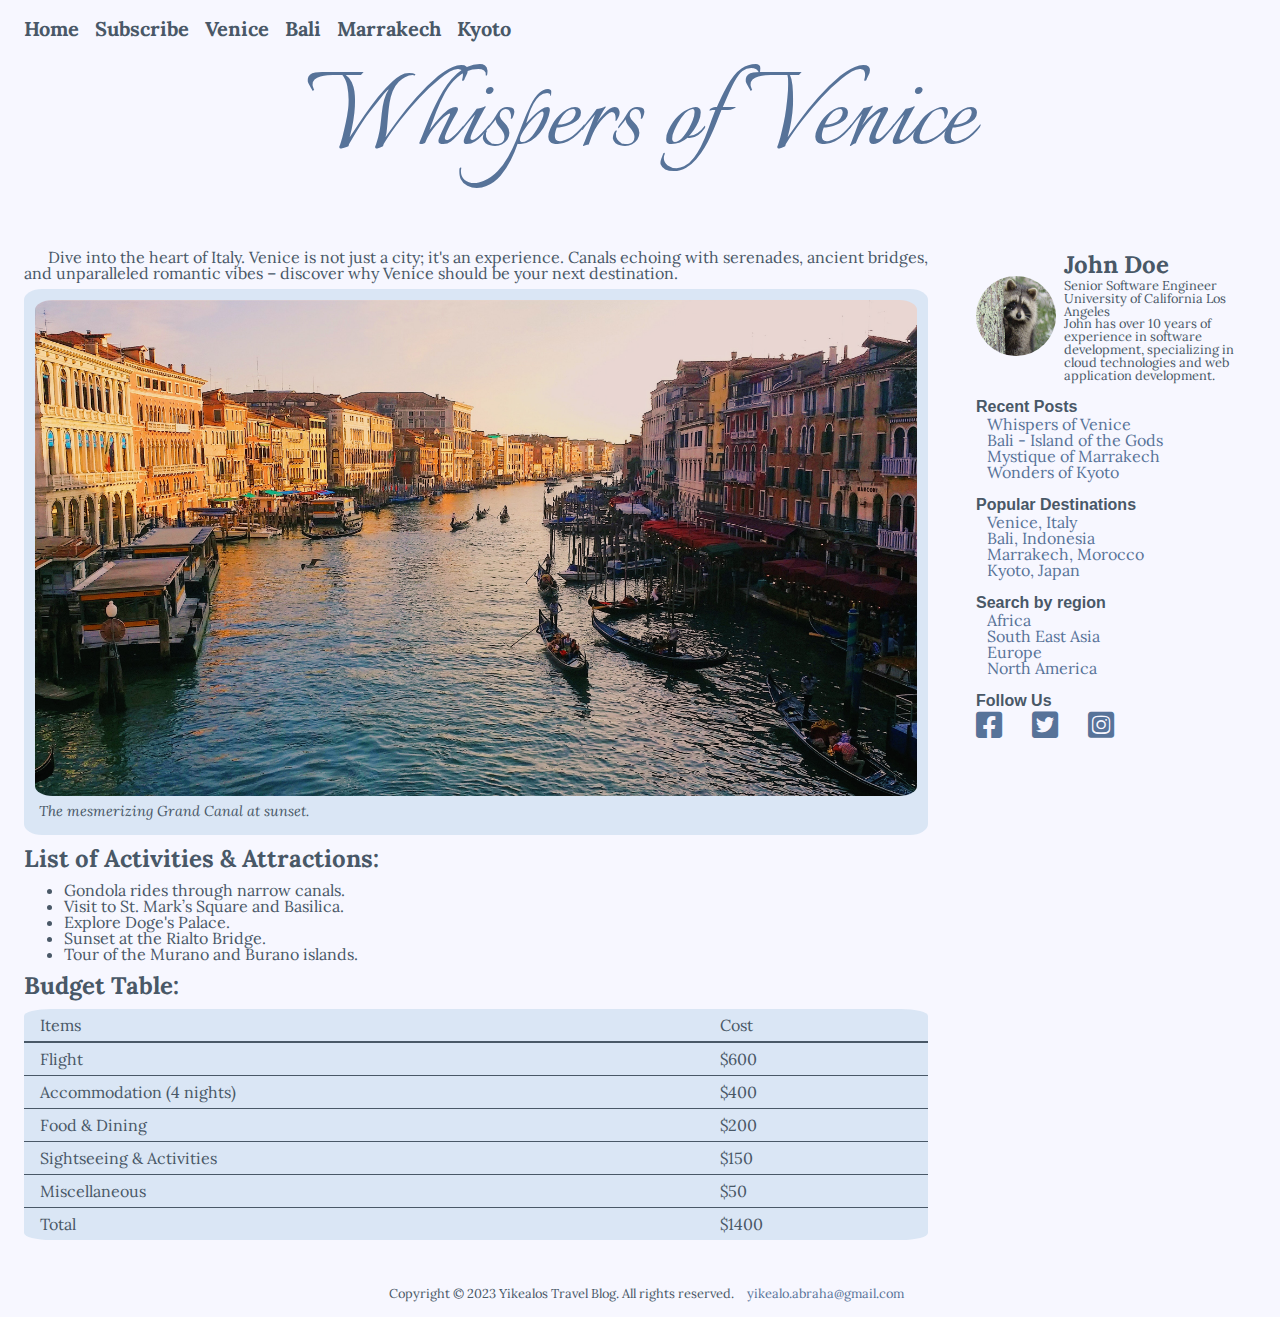
<file: blog/Blog_posts/venice.html>
<!DOCTYPE html>
<html lang="en">

<head>
    <meta charset="utf-8">
    <title>Whispers of Venice</title>
    <meta name="viewport" content="width=device-width, initial-scale=1.0">

    <link rel="stylesheet" href="../../css/main.css">

</head>

<body>
    <div class="container">
        <header>
            <nav>
                <a href="../../blog/main/home.html">Home</a>
                <a href="../../blog/subscribe/subscribe.html">Subscribe</a>
                <a href="../../blog/Blog_posts/venice.html">Venice</a>
                <a href="../../blog/Blog_posts/Bali.html">Bali</a>
                <a href="../../blog/Blog_posts/Marrakech.html">Marrakech</a>
                <a href="../../blog/Blog_posts/kyoto.html">Kyoto</a>
            </nav>
            <h1 class="blog-page-main-header">Whispers of Venice</h1>
        </header>
        <main class="blog-page-main">
            <article class="article-body">

                <p class="blog-page-intro-parg">Dive into the heart of Italy. Venice is not just a city; it's an
                    experience. Canals echoing with serenades, ancient bridges, and unparalleled romantic vibes –
                    discover why Venice should be your next destination.</p>
                <figure class="blog-page-figure">
                    <img src="../../images/venice.jpg" alt="Picture of the Grand Canal with gondolas.">
                    <figcaption>The mesmerizing Grand Canal at sunset.</figcaption>
                </figure>
                <h5>List of Activities & Attractions:</h5>
                <ul class="blog-page-list-activities">
                    <li class="list-activites">Gondola rides through narrow canals.</li>
                    <li class="list-activites">Visit to St. Mark’s Square and Basilica.</li>
                    <li class="list-activites">Explore Doge's Palace.</li>
                    <li class="list-activites">Sunset at the Rialto Bridge.</li>
                    <li class="list-activites">Tour of the Murano and Burano islands.</li>
                </ul>
                <h5 class="budjet-header">Budget Table:</h5>
                <table class="budjet-table">
                    <thead class="budjet-table-header">
                        <tr>
                            <th>Items</th>
                            <th>Cost</th>
                        </tr>
                    </thead>
                    <tbody>
                        <tr>
                            <td>Flight</td>
                            <td>$600</td>
                        </tr>
                        <tr>
                            <td>Accommodation (4 nights)</td>
                            <td>$400</td>
                        </tr>
                        <tr>
                            <td>Food & Dining</td>
                            <td>$200</td>
                        </tr>
                        <tr>
                            <td>Sightseeing & Activities</td>
                            <td>$150</td>
                        </tr>
                        <tr>
                            <td>Miscellaneous</td>
                            <td>$50</td>
                        </tr>
                        <tr>
                            <td>Total</td>
                            <td>$1400</td>
                        </tr>
                    </tbody>
                </table>

            </article>
        </main>
        <aside>
            <div class="author-block">

                <img src="../../images/profile.jpg" alt="User Avatar" class="author-img">
                <div class="author-name-title-bio">
                    <h5 class="profile-name">John Doe</h5>
                    <h6 class="profile-title">Senior Software Engineer</h6>
                    <p class="profile-company">University of California Los Angeles</p>
                    <p class="profile-bio">John has over 10 years of experience in software development, specializing in
                        cloud technologies and web application development. </p>
                </div>
            </div>
            <div class="recent-post">
                <h4>Recent Posts</h4>
                <ul>
                    <li><a href="">Whispers of Venice</a></li>
                    <li><a href="">Bali - Island of the Gods</a></li>
                    <li><a href="">Mystique of Marrakech</a></li>
                    <li><a href="">Wonders of Kyoto</a></li>

                </ul>
            </div>
            <div class="popular-destination">
                <h4>Popular Destinations</h4>
                <ul>
                    <li><a href="">Venice, Italy</a></li>
                    <li><a href="">Bali, Indonesia</a></li>
                    <li><a href="">Marrakech, Morocco</a></li>
                    <li><a href="">Kyoto, Japan</a></li>
                </ul>
            </div>
            <div class="search-by-region">
                <h4>Search by region</h4>
                <ul>
                    <li><a href="">Africa</a></li>
                    <li><a href="">South East Asia</a></li>
                    <li><a href="">Europe</a></li>
                    <li><a href="">North America</a></li>
                </ul>
            </div>
            <div class="follow-us">
                <h4>Follow Us</h4>
                <div class="social-media">
                    <a href="" aria-label="Visit our Facebook page"><i class="fab fa-facebook-square"></i></a>
                    <a href="" aria-label="Visit our twitter account"><i class="fab fa-twitter-square"></i></a>
                    <a href="" aria-label="Visit our instagram account"><i class="fab fa-instagram-square"></i></a>
            </div>
        </aside>

        <footer>
            <small class="footer-item copyright">Copyright © 2023 Yikealos Travel Blog. All rights reserved.</small>
            <small class="footer-item email"><a
                    href="mailto:yikealo.abraha@gmail.com">yikealo.abraha@gmail.com</a></small>
        </footer>
    </div>
</body>

</html>
</file>
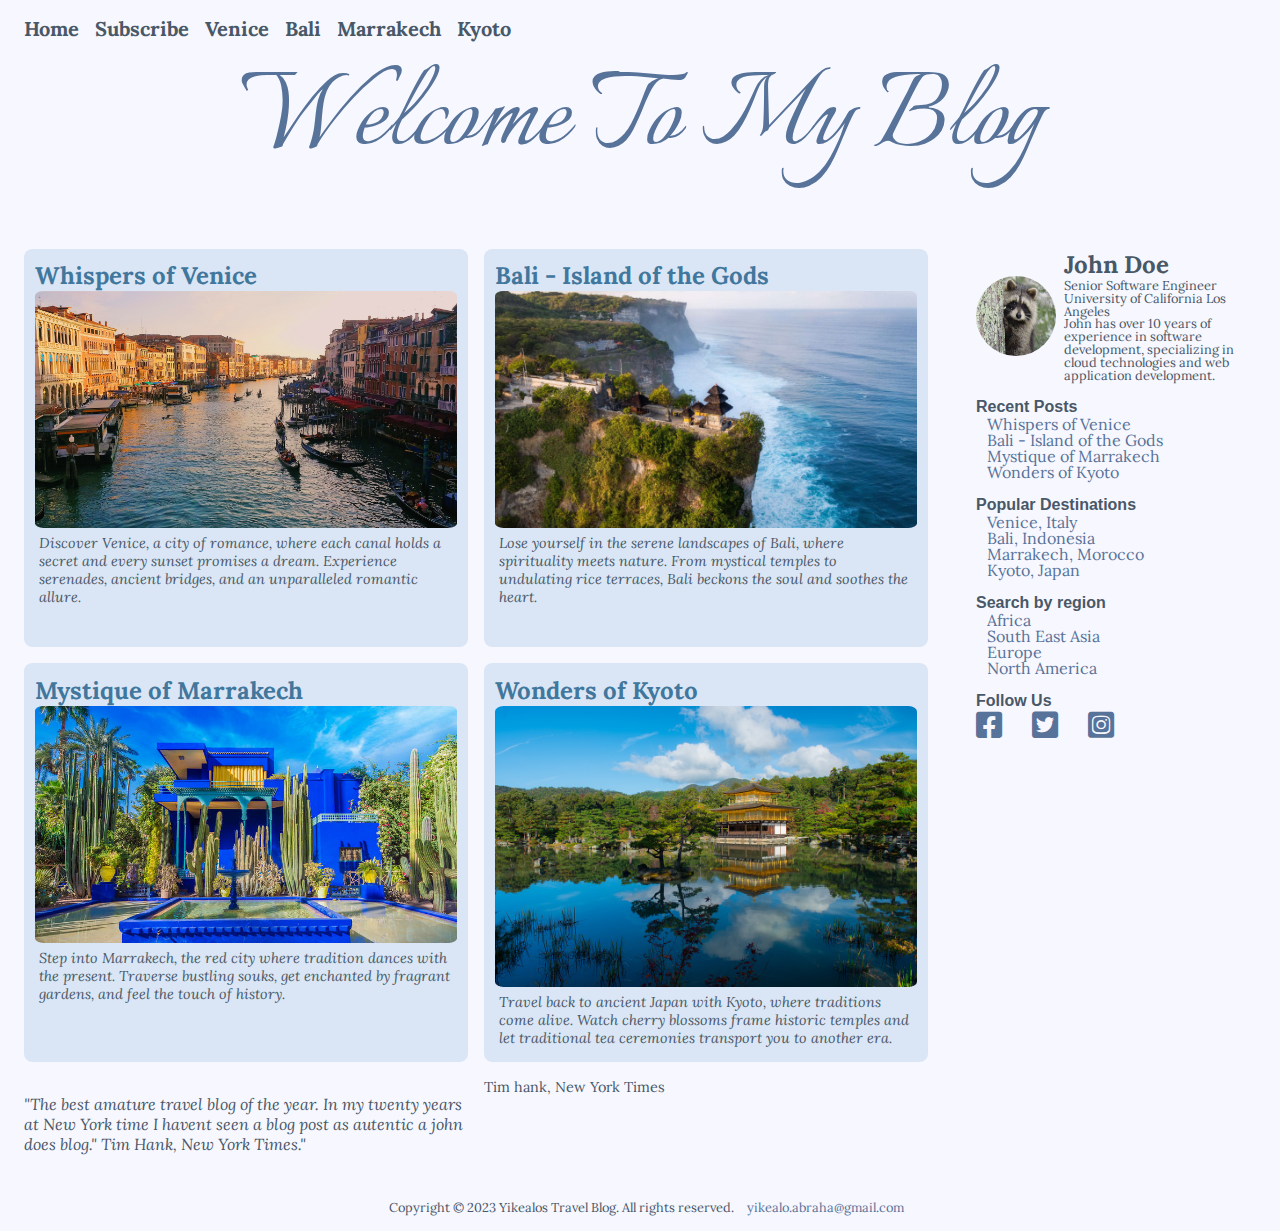
<file: blog/main/home.html>
<!DOCTYPE html>
<html lang="en">

<head>
    <meta charset="utf-8">
    <meta name="viewport" content="width=device-width, initial-scale=1.0">

    <title>Yikealos Travel Blog</title>

    <link rel="stylesheet" href="../../css/main.css">

</head>

<body>
    <div class="container">
        <header>
            <nav>
                <a href="../../blog/main/home.html">Home</a>
                <a href="../../blog/subscribe/subscribe.html">Subscribe</a>
                <a href="../../blog/Blog_posts/venice.html">Venice</a>
                <a href="../../blog/Blog_posts/Bali.html">Bali</a>
                <a href="../../blog/Blog_posts/Marrakech.html">Marrakech</a>
                <a href="../../blog/Blog_posts/kyoto.html">Kyoto</a>

            </nav>
            <h1 class="main-page-header">Welcome To My Blog</h1>
        </header>
        <main class="home-page-main">
            <div class="blog-card venice">
                <h3>Whispers of Venice</h3>
                <figure>
                    <img src="../../images/venice.jpg" alt="Picture of the Grand Canal with gondolas.">
                    <figcaption>Discover Venice, a city of romance, where each canal holds a secret and every sunset
                        promises a dream. Experience serenades, ancient bridges, and an unparalleled romantic allure.
                    </figcaption>
                </figure>
            </div>
            <div class="blog-card bali">
                <figure>
                    <h3>Bali - Island of the Gods</h3>
                    <img src="../../images/bali.jpg" alt="Picture of the Uluwatu Temple by the cliff.">
                    <figcaption>Lose yourself in the serene landscapes of Bali, where spirituality meets nature. From
                        mystical temples to undulating rice terraces, Bali beckons the soul and soothes the heart.
                    </figcaption>
                </figure>
            </div>
            <div class="blog-card marrakech">
                <figure>
                    <h3>Mystique of Marrakech</h3>
                    <img src="../../images/Marrakech.jpg" alt="Picture of Jardin Majorelle">
                    <figcaption>Step into Marrakech, the red city where tradition dances with the present. Traverse
                        bustling souks, get enchanted by fragrant gardens, and feel the touch of history.</figcaption>
                </figure>
            </div>
            <div class="blog-card kyoto">
                <figure>
                    <h3>Wonders of Kyoto</h3>
                    <img src="../../images/Kyoto.jpg" alt="Picture of Kinkaku-ji (The Golden Pavilion).">
                    <figcaption>Travel back to ancient Japan with Kyoto, where traditions come alive. Watch cherry
                        blossoms frame historic temples and let traditional tea ceremonies transport you to another era.
                    </figcaption>
                </figure>
            </div>
            <blockquote class="quote-block" cite="http://www.newyorktime.com/best-travel-blog">
                "The best amature travel blog of the year. In my twenty years at New York time I havent seen a blog post as autentic a john does blog." Tim Hank, New York Times."
            </blockquote>
            <p class="quote-author">Tim hank, New York Times</p>

        </main>
        <aside>
            <div class="author-block">

                <img src="../../images/profile.jpg" alt="User Avatar" class="author-img">
                <div class="author-name-title-bio">
                    <h5 class="profile-name">John Doe</h5>
                    <h6 class="profile-title">Senior Software Engineer</h6>
                    <p class="profile-company">University of California Los Angeles</p>
                    <p class="profile-bio">John has over 10 years of experience in software development, specializing in
                        cloud technologies and web application development. </p>
                </div>
            </div>
            <div class="recent-post">
                <h4>Recent Posts</h4>
                <ul>
                    <li><a href="">Whispers of Venice</a></li>
                    <li><a href="">Bali - Island of the Gods</a></li>
                    <li><a href="">Mystique of Marrakech</a></li>
                    <li><a href="">Wonders of Kyoto</a></li>

                </ul>
            </div>
            <div class="popular-destination">
                <h4>Popular Destinations</h4>
                <ul>
                    <li><a href="">Venice, Italy</a></li>
                    <li><a href="">Bali, Indonesia</a></li>
                    <li><a href="">Marrakech, Morocco</a></li>
                    <li><a href="">Kyoto, Japan</a></li>
                </ul>
            </div>
            <div class="search-by-region">
                <h4>Search by region</h4>
                <ul>
                    <li><a href="">Africa</a></li>
                    <li><a href="">South East Asia</a></li>
                    <li><a href="">Europe</a></li>
                    <li><a href="">North America</a></li>
                </ul>
            </div>
            <div class="follow-us">
                <h4>Follow Us</h4>
                <div class="social-media">
                    <a href="" aria-label="Visit our Facebook page"><i class="fab fa-facebook-square"></i></a>
                    <a href="" aria-label="Visit our twitter account"><i class="fab fa-twitter-square"></i></a>
                    <a href="" aria-label="Visit our instagram account"><i class="fab fa-instagram-square"></i></a>
                </div>
            </div>
        </aside>
        <footer>
            <small class="footer-item copyright">Copyright © 2023 Yikealos Travel Blog. All rights reserved.</small>
            <small class="footer-item email"><a
                    href="mailto:yikealo.abraha@gmail.com">yikealo.abraha@gmail.com</a></small>
        </footer>
    </div>
</body>

</html>
</file>
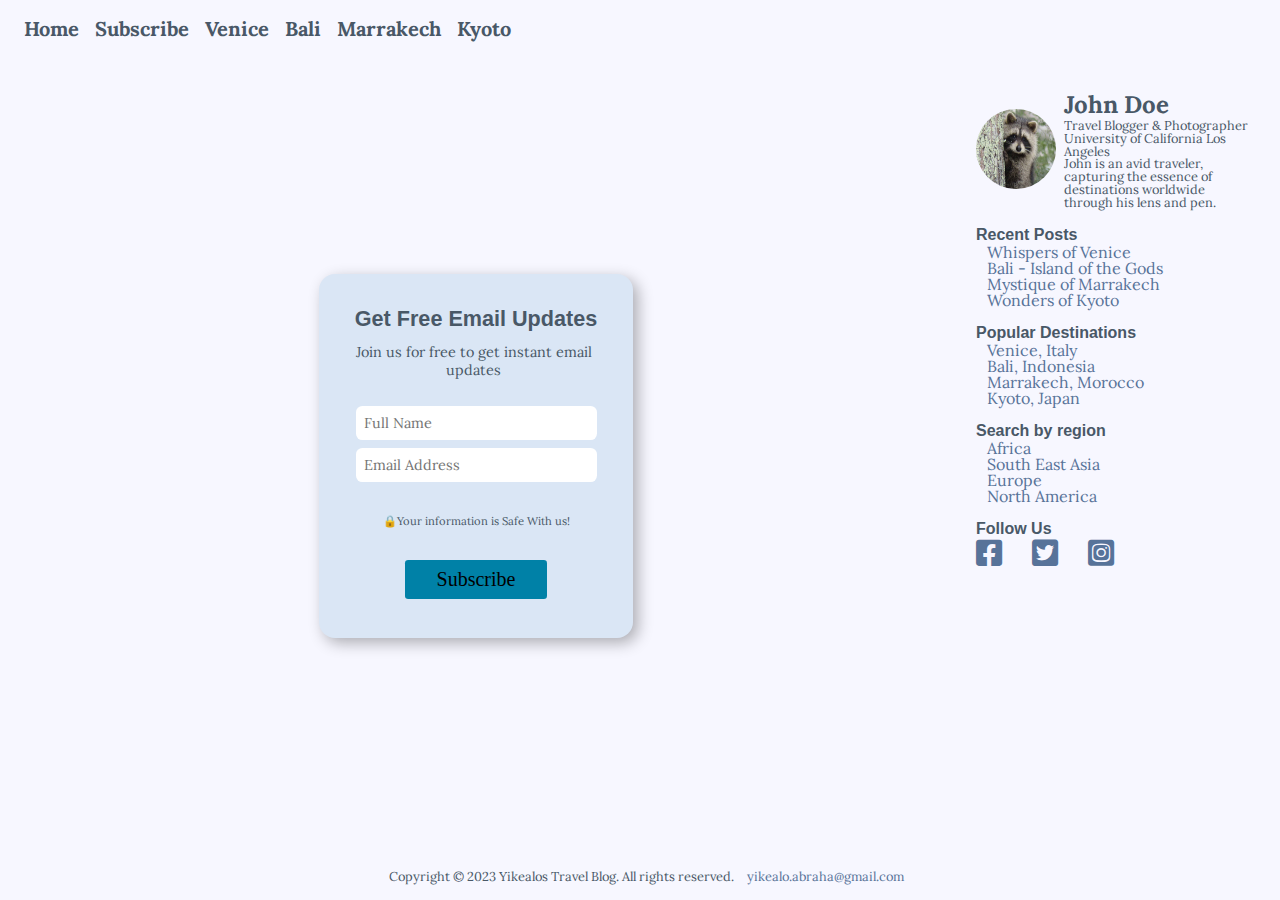
<file: blog/subscribe/subscribe.html>
<!DOCTYPE html>
<html lang="en">

<head>
    <meta charset="utf-8">
    <title>Whispers of Venice</title>
    <meta name="viewport" content="width=device-width, initial-scale=1.0">

    <link rel="stylesheet" href="../../css/main.css">
</head>

<body>
    <div class="container">
        <header>
            <nav>
                <a href="../../blog/main/home.html">Home</a>
                <a href="../../blog/subscribe/subscribe.html">Subscribe</a>
                <a href="../../blog/Blog_posts/venice.html">Venice</a>
                <a href="../../blog/Blog_posts/Bali.html">Bali</a>
                <a href="../../blog/Blog_posts/Marrakech.html">Marrakech</a>
                <a href="../../blog/Blog_posts/kyoto.html">Kyoto</a>
            </nav>
        </header>
        <main class="subscribe-main">

            <form class="subscribe-form">
                <h6 class="form-head">Get Free Email Updates</h6>
                <p class="form-parag">Join us for free to get instant email updates</p>
                <input class="form-input" type="text" id="name" name="name" placeholder="Full Name">
                <input class="form-input" type="text" id="email" name="email" placeholder="Email Address">
                <small class="form-info-safe">🔒Your information is Safe With us!</small>
                <input class="subscribe-btn" type="button" id="subscribe-btn" value="Subscribe">
            </form>
        </main>
        <aside>
            <div class="author-block">

                <img src="../../images/profile.jpg" alt="User Avatar" class="author-img">
                <div class="author-name-title-bio">
                    <h5 class="profile-name">John Doe</h5>
                    <h6 class="profile-title">Travel Blogger & Photographer</h6>
                    <p class="profile-company">University of California Los Angeles</p>
                    <p class="profile-bio">John is an avid traveler, capturing the essence of destinations worldwide
                        through his lens and pen.</p>
                </div>
            </div>
            <div class="recent-post">
                <h4>Recent Posts</h4>
                <ul>
                    <li><a href="">Whispers of Venice</a></li>
                    <li><a href="">Bali - Island of the Gods</a></li>
                    <li><a href="">Mystique of Marrakech</a></li>
                    <li><a href="">Wonders of Kyoto</a></li>
                </ul>
            </div>
            <div class="popular-destination">
                <h4>Popular Destinations</h4>
                <ul>
                    <li><a href="">Venice, Italy</a></li>
                    <li><a href="">Bali, Indonesia</a></li>
                    <li><a href="">Marrakech, Morocco</a></li>
                    <li><a href="">Kyoto, Japan</a></li>
                </ul>
            </div>
            <div class="search-by-region">
                <h4>Search by region</h4>
                <ul>
                    <li><a href="">Africa</a></li>
                    <li><a href="">South East Asia</a></li>
                    <li><a href="">Europe</a></li>
                    <li><a href="">North America</a></li>
                </ul>
            </div>
            <div class="follow-us">
                <h4>Follow Us</h4>
                <div class="social-media">
                    <a href="" aria-label="Visit our Facebook page"><i class="fab fa-facebook-square"></i></a>
                    <a href="" aria-label="Visit our twitter account"><i class="fab fa-twitter-square"></i></a>
                    <a href="" aria-label="Visit our instagram account"><i class="fab fa-instagram-square"></i></a>
                </div>
            </div>
        </aside>
        <footer>
            <small class="footer-item copyright">Copyright © 2023 Yikealos Travel Blog. All rights reserved.</small>
            <small class="footer-item email"><a
                    href="mailto:yikealo.abraha@gmail.com">yikealo.abraha@gmail.com</a></small>
        </footer>
    </div>
</body>

</html>
</file>
<file: css/main.css>
@import url(reset.css);
@import url(layout.css);
@import url(styling.css);
@import url(https://cdnjs.cloudflare.com/ajax/libs/font-awesome/5.15.3/css/all.min.css);
</file>
